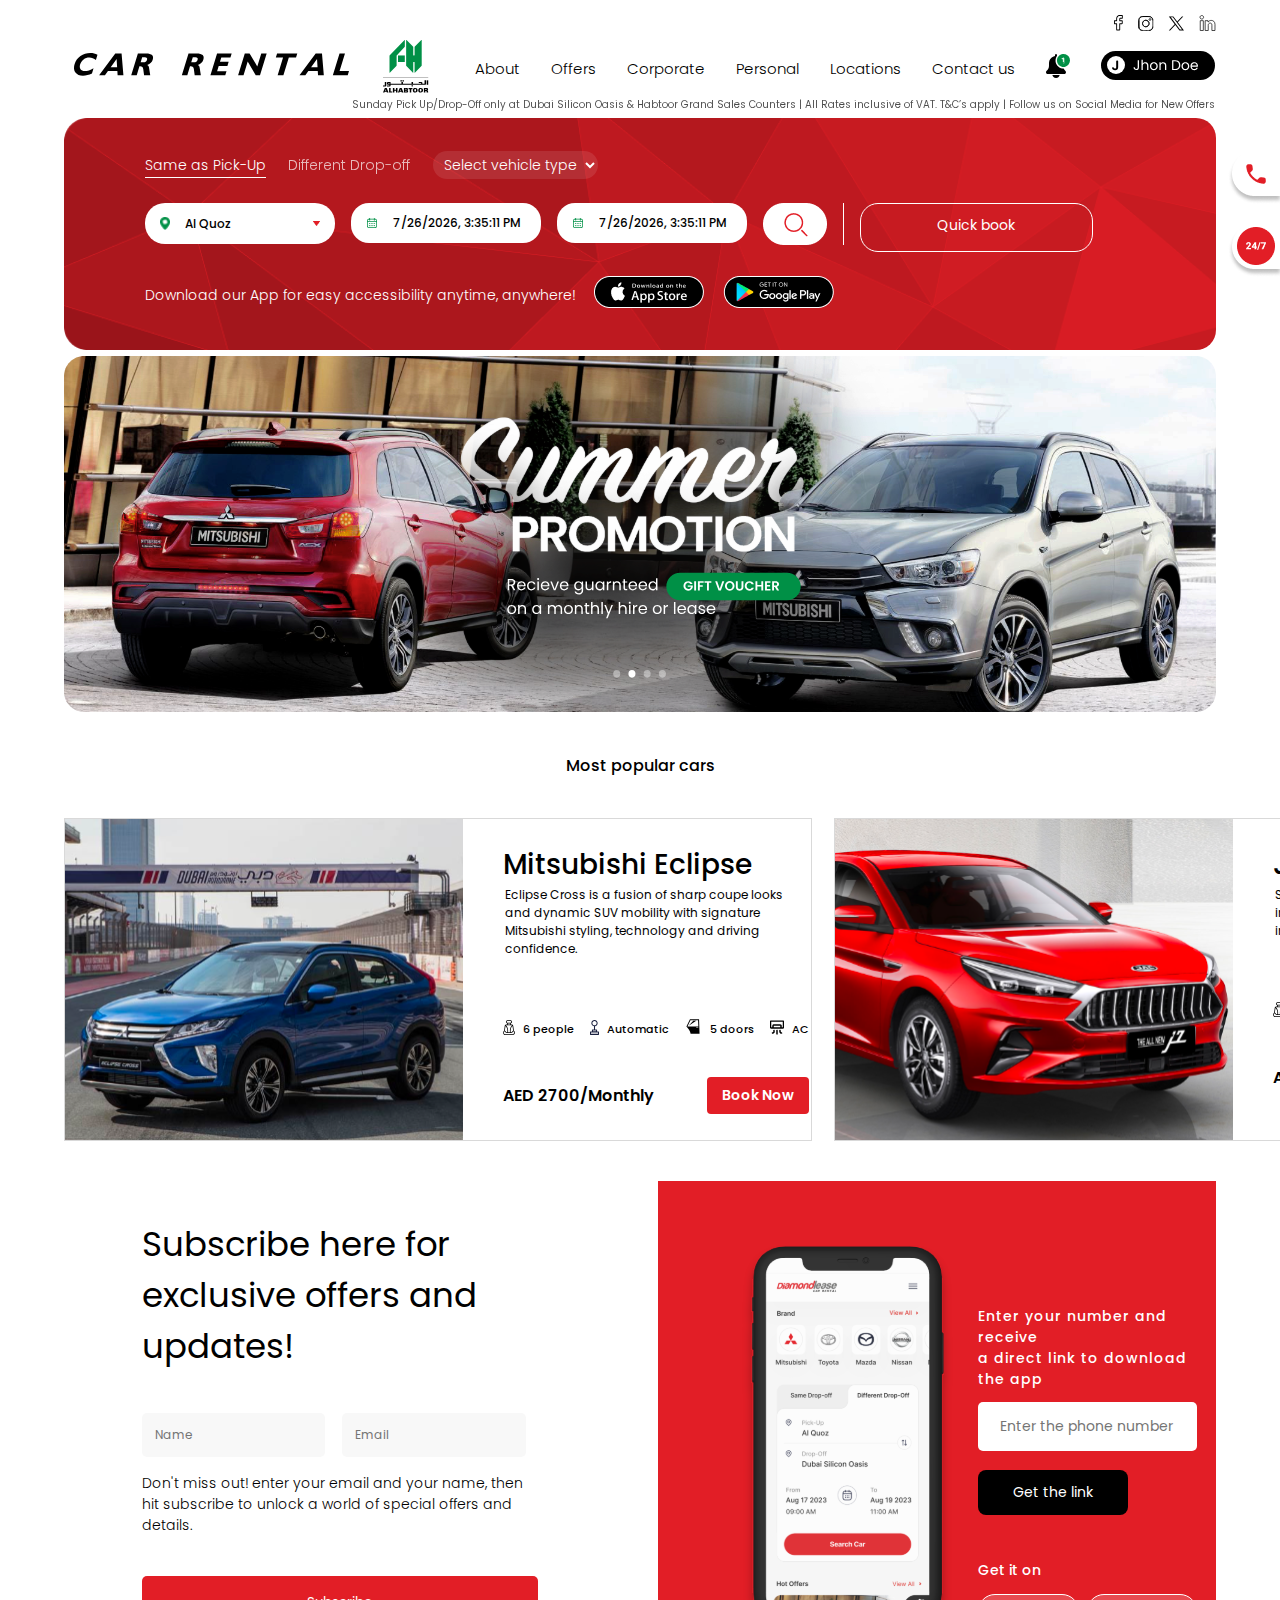
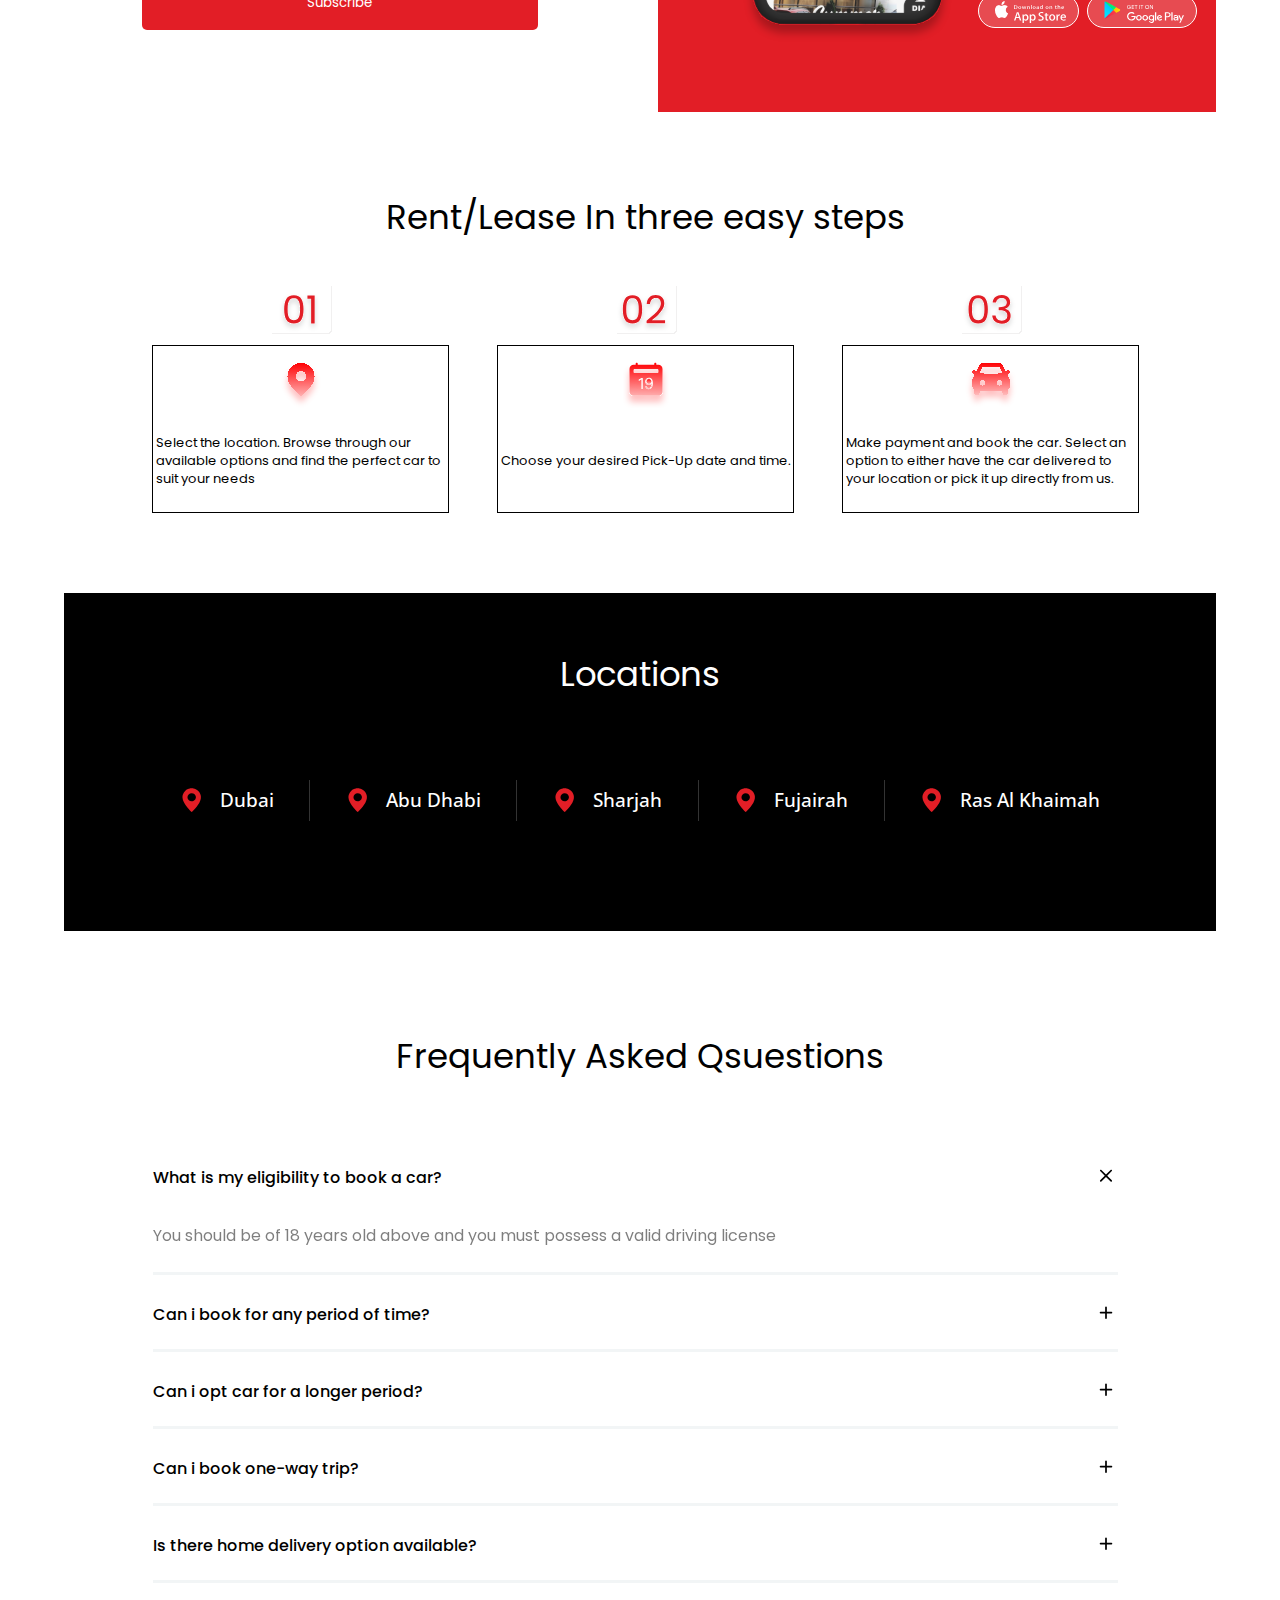
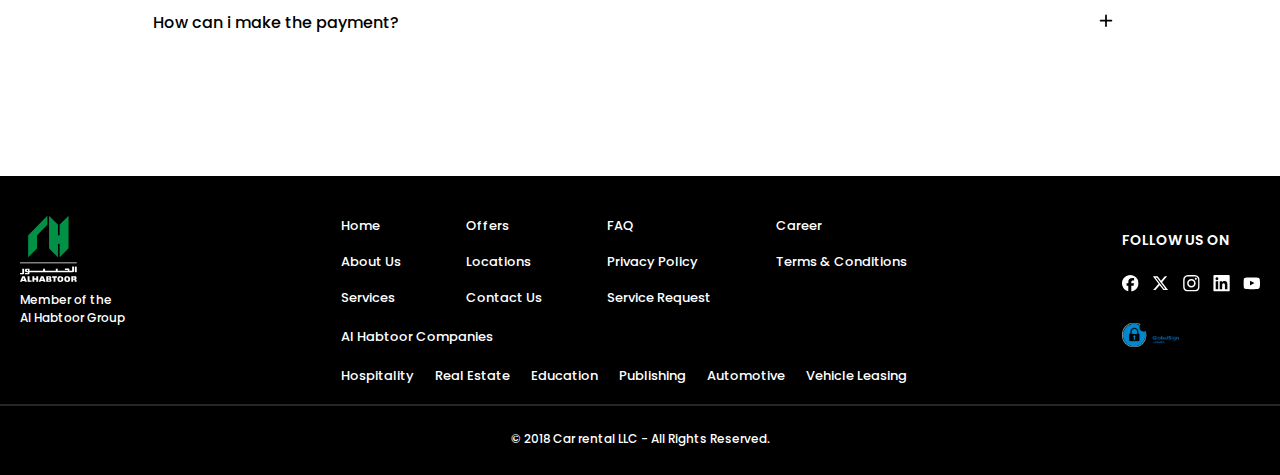
<file: index.html>
<!DOCTYPE html>
<html lang="en">
    <head>
        <meta charset="UTF-8" />
        <meta name="viewport" content="width=device-width, initial-scale=1.0" />
        <title>Car rental website</title>
        <link rel="stylesheet" href="./css/index.css" />
        <style>
            @import url("https://fonts.googleapis.com/css2?family=Kumbh+Sans:wght@100..900&family=Poppins:ital,wght@0,100;0,200;0,300;0,400;0,500;0,600;0,700;0,800;0,900;1,100;1,200;1,300;1,400;1,500;1,600;1,700;1,800;1,900&display=swap");
        </style>
        <style>
            @import url('https://fonts.googleapis.com/css2?family=Kumbh+Sans:wght@100..900&family=Open+Sans:ital,wght@0,300..800;1,300..800&family=Poppins:ital,wght@0,100;0,200;0,300;0,400;0,500;0,600;0,700;0,800;0,900;1,100;1,200;1,300;1,400;1,500;1,600;1,700;1,800;1,900&display=swap');
            </style>
    </head>
    <body>
        <!-- navbar -->

        <div class="navbar">
            <div class="navbar__container">
                <div class="navbar__brand">
                    <img src="./images/carRental.svg" alt="" />
                </div>

                <div class="navbar__toggle" id="mobile-menu">
                    <span class="bar"></span> <span class="bar"></span>
                    <span class="bar"></span>
                </div>
                <div class="navbar__options">
                    <div class="About">About</div>
                    <div class="Offers">Offers</div>
                    <div class="Corporate">Corporate</div>
                    <div class="Personal">Personal</div>
                    <div class="Locations">Locations</div>
                    <div class="contact">Contact us</div>
                    <div class="bell__icon">
                        <img src="./images/bellicon.svg" alt="" />
                    </div>
                    <div class="user">
                        <img src="./images/name.svg" alt="">
                    </div>
                </div>
              
            </div> 
            <div class="navbar__text">
                Sunday Pick Up/Drop-Off only at Dubai Silicon Oasis & Habtoor Grand
                Sales Counters | All Rates inclusive of VAT. T&C’s apply | Follow us
                on Social Media for New Offers
            </div>

            <div class="nav__social-icons">
                <img src="./images/insta fb x in.svg" alt="">
            </div>

        </div> 
       

        <!-- booking container -->

        <div class="booking__container">
            <div class="booking__menu">
                <div class="booking__menu--1">
                    <div class="pickup">Same as Pick-Up</div>
                    <div class="dropoff">Different Drop-off</div>
                    <select name="" class="vehicle__type">
                        <option value="">Select vehicle type</option>
                        <option value="">Maruthy</option>
                        <option value="">Alto</option>
                        <option value="">nano</option>
                    </select>
                </div>
                <div class="booking__menu--2">
                    <div class="dropdown-container">
                        <select class="location-select">
                            <option value="al-quoz" selected>Al Quoz</option>
                            <option value="deira">Deira</option>
                            <option value="jumeirah">Jumeirah</option>
                            <option value="marina">Marina</option>
                        </select>
                    </div>
                    <div class="date-picker-container">
                        <!-- Hidden datetime-local input -->
                        <input
                            type="datetime-local"
                            id="date-time-picker"
                            class="date-picker-hidden"
                            value="2024-08-13T14:30"
                        />

                        <!-- Custom clickable area -->
                        <div class="custom-date-picker">
                            <input
                                type="text"
                                id="date-time-display"
                                class="date-picker-display"
                                readonly
                                placeholder="Select Date & Time"
                            />
                            <button
                                id="calendar-button"
                                class="calendar-button"
                            >
                                <img
                                    src="./images/calender.png"
                                    alt="Calendar Icon"
                                    class="calendar-icon"
                                />
                            </button>
                        </div>
                    </div>

                    <div class="date-picker-container">
                        <!-- Hidden datetime-local input -->
                        <input
                            type="datetime-local"
                            id="date-time-picker-2"
                            class="date-picker-hidden"
                            value="2024-08-13T14:30"
                        />

                        <!-- Custom clickable area -->
                        <div class="custom-date-picker">
                            <input
                                type="text"
                                id="date-time-display-2"
                                class="date-picker-display"
                                readonly
                                placeholder="Select Date & Time"
                            />
                            <button
                                id="calendar-button"
                                class="calendar-button"
                            >
                                <img
                                    src="./images/calender.png"
                                    alt="Calendar Icon"
                                    class="calendar-icon"
                                />
                            </button>
                        </div>
                    </div>
                    <div class="searchBox">
                        <img src="./images/searchbox.png" alt="" />
                    </div>
                    <div class="straightline"></div>
                    <div class="quickbook">
                        <span>Quick book</span>
                    </div>
                </div>
                <div class="booking__menu--3">
                    <div class="menu__test">
                        Download our App for easy accessibility anytime,
                        anywhere!
                    </div>
                    <div class="icon__group">
                    <div class="app-store">
                        <img src="./images/App Store.png" alt="app store pic" />
                    </div>
                    <div class="google-play">
                        <img
                            src="./images/google play.png"
                            alt="google play pic"
                        />
                    </div>
                </div>
                </div>
            </div>
            <div class="phone">
                <img src="./images/phone.png" alt="" />
            </div>
            <div class="white__bg">
                <img src="./images/white bg.png" alt="" />
            </div>
            <div class="numbering">
                <img src="./images/twentyfour.png" alt="" />
            </div>
        </div>
        <!-- mobile view -->
         <div class="mobile__view">
            <div class="buttons">
                <div class="button ">
                    <button class="btn book-car-btn">Book a Car</button>
                </div>
                <div class="button ">
                    <button class="btn btn--white">Quick book</button>
                </div>
            </div>  
            <div class="mobile__menu" style="display: none;">
                <div class="mobile__menu-wrapper">
                    <div class="mobile-pickup">Same as Pick-Up</div>
                    <div class="mobile-dropoff">Different Drop-off</div>
                    <select name="" class="mobile-vehicle">
                        <option value="">vehicle type</option>
                        <option value="">Maruthy</option>
                        <option value="">Alto</option>
                        <option value="">nano</option>
                    </select>
                </div>

                <div class="mobile__input-grp">
                    <select class="location-select pickup-location">
                        <option value="al-quoz">Pick up Location</option>
                        <option value="al-quoz">Al Quoz</option>
                        <option value="deira">Deira</option>
                        <option value="jumeirah">Jumeirah</option>
                        <option value="marina">Marina</option>
                    </select>
                    <select class="location-select dropoff-location" style="display: none;">
                        <option value="al-quoz">Drop Off Location</option>
                        <option value="al-quoz">Al Quoz</option>
                        <option value="deira">Deira</option>
                        <option value="jumeirah">Jumeirah</option>
                        <option value="marina">Marina</option>
                    </select>
                    <div class="date-picker-container pickup-time">
                        <!-- Hidden datetime-local input -->
                        <input
                            type="datetime-local"
                            id="date-time-picker"
                            class="date-picker-hidden"
                            value="2024-08-13T14:30"
                        />

                        <!-- Custom clickable area -->
                        <div class="custom-date-picker ">
                            <input
                                type="text"
                                id="date-time-display"
                                class="date-picker-display"
                                readonly
                                placeholder="Pick-Up Date & Time"
                            />
                            <button
                                id="calendar-button"
                                class="calendar-button"
                            >
                                <img
                                    src="./images/calender.png"
                                    alt="Calendar Icon"
                                    class="calendar-icon"
                                />
                            </button>
                        </div>
                    </div>
                    <div class="date-picker-container dropoff-time">
                        <!-- Hidden datetime-local input -->
                        <input
                            type="datetime-local"
                            id="date-time-picker"
                            class="date-picker-hidden"
                            value="2024-08-13T14:30"
                        />

                        <!-- Custom clickable area -->
                        <div class="custom-date-picker">
                            <input
                                type="text"
                                id="date-time-display"
                                class="date-picker-display "
                                readonly
                                placeholder="Drop Off Date & Time"
                            />
                            <button
                                id="calendar-button"
                                class="calendar-button"
                            >
                                <img
                                    src="./images/calender.png"
                                    alt="Calendar Icon"
                                    class="calendar-icon"
                                />
                            </button>
                        </div>
                    </div>
                </div>
                
            </div>
         </div>



        

        <div class="banner__container">
            <img
                src="./images/banner org.svg"
                alt="Banner Image"
                class="banner__image"
                id="banner-image"
            />
            <!-- <div class="banner__text">
                Recieve guarnteed
                <span class="gift__voucher">GIFT VOUCHER</span> <br />
                on a monthly hire or lease
            </div> -->
            <!-- <div class="dots-container">
                <span class="dot gray-dot"></span>
                <span class="dot white-dot"></span>
                <span class="dot gray-dot"></span>
                <span class="dot gray-dot"></span>
            </div> -->
        </div>

        <div class="cards">
            <div class="card__text">Most popular cars</div>
            <div class="card__container">
                <div class="card">
                    <div class="card__img--container">
                        <img src="./images/blue car.svg" alt="" />
                    </div>
                    <div class="card__description">
                        <div class="card--header">Mitsubishi Eclipse</div>
                        <div class="card--details">
                            Eclipse Cross is a fusion of sharp coupe looks and
                            dynamic SUV mobility with signature Mitsubishi
                            styling, technology and driving confidence.
                        </div>
                        <div class="card--features">
                            <div class="feature">
                                <div class="icon__container">
                                    <img src="./images/first svg.svg" alt="" />
                                </div>
                                <div class="icon__text">6 people</div>
                            </div>
                            <div class="feature">
                                <div class="icon__container">
                                    <img
                                        src="./images/automatic gear.svg"
                                        alt=""
                                    />
                                </div>
                                <span class="icon__text">Automatic</span>
                            </div>
                            <div class="feature">
                                <div class="icon__container">
                                    <img src="./images/car door.svg" alt="" />
                                </div>
                                <span class="icon__text">5 doors</span>
                            </div>
                            <div class="feature">
                                <div class="icon__container">
                                    <img
                                        src="./images/streamline_hotel-air-conditioner.png"
                                        alt=""
                                    />
                                </div>
                                <span class="icon__text">AC</span>
                            </div>
                        </div>
                        <div class="card__lastsection">
                            <div class="card--price">AED 2700/Monthly</div>
                            <div class="card--booking">Book Now</div>
                        </div>
                    </div>
                </div>
                <div class="card">
                    <div class="card__img--container">
                        <img src="./images/red car.svg" alt="" />
                    </div>
                    <div class="card__description">
                        <div class="card--header">Jac J7</div>
                        <div class="card--details">
                            S3 Plus has been rated Five-Star in C-NCAP including
                            front impact, side impact, frontal side impact &
                            Whipping test.
                        </div>
                        <div class="card--features">
                            <div class="feature">
                                <div class="icon__container">
                                    <img src="./images/first svg.svg" alt="" />
                                </div>
                                <span class="icon__text">6 people</span>
                            </div>
                            <div class="feature">
                                <div class="icon__container">
                                    <img
                                        src="./images/automatic gear.svg"
                                        alt=""
                                    />
                                </div>
                                <span class="icon__text">Automatic</span>
                            </div>
                            <div class="feature">
                                <div class="icon__container">
                                    <img src="./images/car door.svg" alt="" />
                                </div>
                                <span class="icon__text">5 doors</span>
                            </div>
                            <div class="feature">
                                <div class="icon__container">
                                    <img
                                        src="./images/streamline_hotel-air-conditioner.png"
                                        alt=""
                                    />
                                </div>
                                <span class="icon__text">AC</span>
                            </div>
                        </div>
                        <div class="card__lastsection">
                            <div class="card--price">AED 2700/Monthly</div>
                            <div class="card--booking">Book Now</div>
                        </div>
                    </div>
                </div>
            </div>
        </div>
    <div class="subscription__container">
        <div class="sub__menu--1">
            <div class="sub__1--heading">
              Subscribe here for exclusive offers and updates!
            </div> 
            <div class="sub__1--input__group">
                <input type="text" placeholder="Name">    
                <input type="Email" placeholder="Email">
            </div>
            <div class="sub__1--text">
                Don't miss out! enter your email and your name, then hit subscribe to unlock a world of special offers and details.
            </div>
          <button class="sub__1--button">
            Subscribe
          </button>
        </div>
        <div class="sub__menu--2"> 
           <div class="sub__2--image__container">
                <img src="./images/Rectangle fon.svg" id="responsiveImage" alt="">
           </div>   
           <div class="sub__2--desc__container">
              <div class="sub__2--headText">
                Enter your number and receive <br/>
                a direct link to download the app
              </div>
              <div class="sub__2--mobile mobile" >
                Enter your number and <br/> receive 
                a direct link <br/> to download the app
              </div>
              <div class="sub__2--input">
                    <input type="text" placeholder="Enter the phone number">
              </div>
              <div class="sub__2--button__container">
                <div class="sub__2--button"> Get the link</div>
                   
              </div>
              <div class="sub__2--appLinks">
                    <p>Get it on</p>
                    <div class="sub__2--linkGroup">
                        <div class="link">
                            <div class="linkIcon">
                                <img src="./images/appleIcon.png" alt="">
                            </div>
                            <div class="linkText">
                              <span class="smallText"> <img src="./images/download on the.svg" alt=""></span> <br/>
                                <span class="largeText"><img src="./images/app store word.svg" alt=""></span>
                            </div>
                        </div>
                        <div class="link">
                            <div class="linkIcon">
                                <img src="./images/googlePlayIcon.png" alt="">
                            </div>
                            <div class="linkText">
                                <span class="smallText"> <img src="./images/get it on the.svg" alt=""></span><br/> 
                                  <span><img src="./images/google play word.svg" alt=""></span>
                              </div>
                              
                        </div>
                    </div>
              </div>    

           </div> 
           <div class="sub__inputbox--mobile mobile">
            <input type="text" placeholder="Enter phone number">
           </div>
          <div class="sub__button--mobile mobile">
            <button class="sub-button">
                Get the link
            </button>
          </div>
        </div>

    </div>    

    <!-- rent menu --> 
     <div class="rent__container">
        <div class="rent__header">Rent/Lease In three easy steps</div>
        <div class="rentboxes__container">
                <div class="rentBox__wrapper">
                    <div class="rentBox__number"><img src="./images/01 group.svg" alt=""></div>
                    <div class="rentBox">
                        <div class="rent__image--container">
                            <img src="./images/rentLocation.svg" alt="">
                        </div>
                        <div class="rentBox__content">
                            Select the location. Browse through our available options and find the perfect car to suit your needs
                        </div>
                    </div>
                </div>
                <div class="rentBox__wrapper">
                    <div class="rentBox__number"><img src="./images/02 group.svg" alt=""></div>
                     <div class="rentBox">
                            <div class="rent__image--container">    
                            <img src="./images/rentDate.svg" alt="">
                        </div>
                        <div class="rentBox__content">
                            Choose your desired Pick-Up date and time.
                        </div>
                    </div>
                </div>
                <div class="rentBox__wrapper">
                    <div class="rentBox__number"><img src="./images/03 group.svg" alt=""></div>
                    <div class="rentBox">
                        <div class="rent__image--container">
                            <img src="./images/rentCar.svg" alt="">
                        </div>
                        <div class="rentBox__content">
                            Make payment and book the car. Select an option to either have the car delivered to your location or pick it up directly from us.
                        </div>
                    </div>
                </div>
           
        </div>
     </div>

<!-- location -->
 <div class="location__section-wrapper">
<div class="locations">
    <div class="locations__header">Locations</div>
    <ul class="locations__list">
        <li class="location">
            <img class="location__icon" src="./images/location icon.svg" alt="Location Icon">
            <span class="location__text">Dubai</span>
          
        </li>
        <li class="line"></li>
        <li class="location">
            <img class="location__icon" src="./images/location icon.svg" alt="Location Icon">
            <span class="location__text">Abu Dhabi</span>
        </li>
        <li class="line"></li>
        <li class="location">
            <img class="location__icon" src="./images/location icon.svg" alt="Location Icon">
            <span class="location__text">Sharjah</span>
        </li>
        <li class="line"></li>
        <li class="location">
            <img class="location__icon" src="./images/location icon.svg" alt="Location Icon">
            <span class="location__text">Fujairah</span>
        </li>
        <li class="line"></li>
        <li class="location">
            <img class="location__icon" src="./images/location icon.svg" alt="Location Icon">
            <span class="location__text">Ras Al Khaimah</span>
        </li>
    </ul>
</div> 
</div>

<!-- frequently asked questions -->
<div class="accordion__section-header">Frequently Asked Qsuestions</div>

<!-- Accordion section --> 
<div class="accordion__section-wrapper">
   
    <div class="accordion__section">
        <div class="accordion">
            <div class="accordion__header">
                <span class="accordion__question">What is my eligibility to book a car?</span>
                <span class="accordion__icon">
                    <img src="./images/plus.svg" alt="Open" class="accordion__icon--open" style="display: none;">
                    <img src="./images/xmark.svg" alt="Close" class="accordion__icon--close" >
                </span>
        
                
            </div>
            <div class="accordion__content">
                You should be of 18 years old above and you must possess a valid driving license
            </div>
        </div>
        <div class="divider"></div>
        <div class="accordion">
            <div class="accordion__header">
                
                <span class="accordion__question">Can i book for any period of time?</span>
                <span class="accordion__icon ">
                    <img src="./images/plus.svg" alt="Open">
                  </span>
                  <!-- <span class="accordion__icon accordion__icon--close">
                    <img src="./images/xmark.svg" alt="Close">
                  </span> -->
            </div>
            <!-- <div class="accordion__content">
                You should be of 18 years old above and you must possess a valid driving license
            </div> -->
        </div>
        <div class="divider"></div>
        <div class="accordion">
            <div class="accordion__header">
               
                <span class="accordion__question">Can i opt car for a longer period?</span>
                <span class="accordion__icon accordion__icon--open">
                    <img src="./images/plus.svg" alt="Open">
                  </span>
                  <!-- <span class="accordion__icon accordion__icon--close">
                    <img src="./images/xmark.svg" alt="Close">
                  </span> -->
            </div>
            <!-- <div class="accordion__content">
                You should be of 18 years old above and you must possess a valid driving license
            </div> -->
        </div>
        <div class="divider"></div>
        <div class="accordion">
            <div class="accordion__header">  
                <span class="accordion__question">Can i book one-way trip?</span>
                <span class="accordion__icon accordion__icon--open">
                    <img src="./images/plus.svg" alt="Open">
                  </span>
                  <!-- <span class="accordion__icon accordion__icon--close">
                    <img src="./images/xmark.svg" alt="Close">
                  </span> -->
            </div>
            <!-- <div class="accordion__content">
                You should be of 18 years old above and you must possess a valid driving license
            </div> -->
        </div>
        <div class="divider"></div>
        <div class="accordion">
            <div class="accordion__header">
                <span class="accordion__question"> Is there home delivery option available?</span>
                <span class="accordion__icon accordion__icon--open">
                    <img src="./images/plus.svg" alt="Open">
                  </span>
                  <!-- <span class="accordion__icon accordion__icon--close">
                    <img src="./images/xmark.svg" alt="Close">
                  </span> -->
            </div>
            <!-- <div class="accordion__content">
                You should be of 18 years old above and you must possess a valid driving license
            </div> -->
        </div>
        <div class="divider"></div>
        <div class="accordion">
            <div class="accordion__header">
                <span class="accordion__question"> How can i make the payment?</span>
                <span class="accordion__icon accordion__icon--open">
                    <img src="./images/plus.svg" alt="Open">
                  </span>
                  <!-- <span class="accordion__icon accordion__icon--close">
                    <img src="./images/xmark.svg" alt="Close">
                  </span> -->
            </div>
            <!-- <div class="accordion__content">
                You should be of 18 years old above and you must possess a valid driving license
            </div> -->
        </div>
    </div>

</div> 

<!-- footer -->
<footer class="footer-container">
    <div class="footer-content">
      <div class="footer-wrapper">
        <div class="company-info">
          <img src="./images/company logo.svg" alt="Company Logo" class="company-logo" />
          <p class="company-tagline">Member of the <br /> Al Habtoor Group</p>
        </div> 
        <nav class="footer-links">
         <section class="section__1">
          <div class="link-column">
            <a href="#" class="footer-link">Home</a>
            <a href="#" class="footer-link">About Us</a>
            <a href="#" class="footer-link">Services</a>
          </div>
          <div class="link-column">
            <a href="#" class="footer-link">Offers</a>
            <a href="#" class="footer-link">Locations</a>
            <a href="#" class="footer-link">Contact Us</a>
          </div>
          <div class="link-column">
            <a href="#" class="footer-link">FAQ</a>
            <a href="#" class="footer-link">Privacy Policy</a>
            <a href="#" class="footer-link">Service Request</a>
          </div>
          <div class="link-column">
            <a href="#" class="footer-link">Career</a>
            <a href="#" class="footer-link">Terms & Conditions</a>
          </div>
        </section>
        <div class="section__2">
            <div class="companies-title">Al Habtoor Companies</div>
            <div class="companies_list-wrapper">
            <ul class="companies-list">
              <li class="company-item">Hospitality</li>
              <li class="company-item">Real Estate</li>
              <li class="company-item">Education</li>
              <li class="company-item">Publishing</li>
              <li class="company-item">Automotive</li>
              <li class="company-item">Vehicle Leasing</li>
            </ul>       
        </div>
        </div>
        </nav>
        <div class="social-media">
          <p>Follow us on</p>
          <img src="./images/social media icons.svg" class="social-icons" alt="Social Media Icons"  />
          <img src="./images/secure global sign.svg" class="additional-icon"  alt="Additional Social Icon"  />
        </div>
      </div>
     
      <hr class="footer-divider" />
      <p class="copyright">© 2018 Car rental LLC - All Rights Reserved.</p>
    </div>
  </footer>

  <!-- foooter mobile -->
  <div class="footer-mob mobile">
    <div class="mob-top">
    <div class="footer__header">
        <div class="footer__header-left">
           <img src="./images/mob-company-logo.svg" alt="">
        </div>
        <div class="footer__header-right">
            <img src="./images/mob-social media icons.svg" class="social-icons" alt="Social Media Icons"  />
        </div>
        
    </div> 
        <div class="footer_link-wrapper">
            <div class="mob_footer-links">
                <a href="#" class="mob-footer-link">Home</a>
            <a href="#" class="mob-footer-link">Offers</a>
            <a href="#" class="mob-footer-link">Career</a>
            <a href="#" class="mob-footer-link">About Us</a>
            <a href="#" class="mob-footer-link">Locations</a>
            <a href="#" class="mob-footer-link">FAQ</a>
            <a href="#" class="mob-footer-link">Terms & Conditions</a>
            <a href="#" class="mob-footer-link">Service Request</a>
            <a href="#" class="mob-footer-link">Privacy Policy</a>
            <a href="#" class="mob-footer-link">Services</a>
            <a href="#" class="mob-footer-link">Contact Us</a>
            </div>
        </div>
    
    </div>
     <div class="mob-bottom">
        <div class="mob_company_name">Al habtoor Companies</div>
        <div class="mobile-companies_list-wrapper">
            <ul class="mobile-companies-list">
              <li class="mobile-item">Hospitality</li>
              <li class="mobile-item">Real Estate</li>
              <li class="mobile-item">Publishing</li>
              <li class="mobile-item">Automotive</li>
              <li class="mobile-item">Vehicle Leasing</li>
            </ul>       
        </div>
        <div class="mob_secureIcon">
            <img src="./images/mob secure.svg" alt="">
        </div>
        <div class="mob_divider"></div>
        <div class="mob_copyright">
            © 2023 Car rental LLC - All Rights Reserved. 
        </div>
    </div>   


 </div>
        <script src="./index.js"></script>
    </body>
</html>
</file>
<file: css/index.css>
body{
    box-sizing: border-box;
    margin:0;
    padding:0;
    overflow-x: hidden;

  } 

  .navbar{
      padding-left: 74px;
      padding-right:65px;
      padding-top: 40px;
    position: relative;
  }

  .navbar__container{
  display:flex;
  width: 100%;
  justify-content: space-between;
  max-width:1400px;
  align-items: center;
  } 
  .navbar__options{
      display:flex;
      align-items: center;
      gap: 31px;
      font-size:15px;
      font-weight: 300;
      font-family:'poppins';
      white-space: nowrap;
  } 

  .navbar__brand{
  max-width: 355px;
  } 

  .navbar__brand--name{
      font-weight: 600;
      font-size:25px ;
  } 

  .user{
      position: relative  ;
  }

  .user__name{
  background-color: black;
  color:white;
  padding-left:2.4rem;
  padding-right:1rem;
  white-space: nowrap;
  border-radius: 1rem;
  padding-top:6px;
  padding-bottom:6px; 

  } 
  .navbar__text{
      text-align: end;
      font-size:10px;
      white-space: nowrap ;
      font-weight:400;
      opacity: 70%;
      font-family: 'poppins';
      padding-bottom:5px;
    

  } 

  .user__icon{
      position: absolute;
      top:4px;
      left:9px;    
      z-index:99; 
      color:black;
      background-color: white;
      padding-top:2px;
      padding-bottom:2px;
      padding-left: 8px;
      padding-right: 8px;
      border-radius: 100% ;
      display: flex;
      justify-content: center;
      align-items: center;
  } 


  .nav__social-icons{
    position: absolute;
    top:15px;
    right:64px;
  }
  @media screen and (max-width: 1250px) {
      
      .nav__social-icons{
        display: none;
      }

      .navbar{      
          padding:18px;
          padding-left: 2rem;
          padding-right: 2rem;

      }
      .navbar__container {
          display: flex;
          justify-content: space-between;
          align-items: center;
          height: 80px;
          z-index: 1;
          width: 100%;
          max-width: 1300px;
          padding: 0;
        } 

        .navbar__text{
          display: none;
        }
        .navbar__options {
          display: grid;
          grid-template-columns: auto;
          margin: 0;
          
          position: absolute;
          top: -1000px;
          opacity: 1;
          transition: all 0.3s ease;
          height: 80vh;
          z-index: -1;
          transition: all 0.3s ease-in;
        }  
        .navbar__options > div:not(:last-child) {
          padding-bottom: 20px;
          padding-top: 20px;
          border-bottom: 1px solid rgba(0,0,0,0.2);
          margin-right: 30px;
          font-size: 14px;
          font-weight: 500;
        }
        .user{
          padding-top: 10px;
          padding-bottom: 30px;
        }
        
        .navbar__options.active {    
          color: black; 
          width: 80% ;
        
          padding-left: 33px;
         
      
          background-color: white ;
          top:80px; 
          right:0;
          font-weight: 500;
          font-size: 14px;
          opacity: 1;
          transition: all 0.3s ease;
          z-index: 999;
          height: 90vh;

          gap: 10px; 
          transition: all 0.3 s ease-in;
        }  
        .navbar__options .bell__icon{
          display: none;
        }
        
        .navbar__brand img{
        max-width:60%;
        } 

        .user{
          margin-top:20px ;
          padding-right: 15rem;
        }
        .navbar__toggle .bar {
          width: 25px;
          height: 3px;
          margin: 5px auto;
          transition: all 0.3s ease-in-out;
          background: black;
        }
        .navbar__toggle .bar {
          display: block;
          cursor: pointer;
        }
        #mobile-menu.is-active .bar:nth-child(2) {
          opacity: 0;
        }
      
        #mobile-menu.is-active .bar:nth-child(1) {
          transform: translateY(8px) rotate(45deg);
        }
      
        #mobile-menu.is-active .bar:nth-child(3) {
          transform: translateY(-8px) rotate(-45deg);
        }

  } 

  /* booking container */ 

  .booking__container{
      padding-left: 81px;
      padding-top:33px;
      background-image: url('../images/banner.png');  
      background-repeat: no-repeat;
      background-size: cover  ;
      color: white;
      font-family:'poppins';
      display: flex;
      flex-direction: column;
      margin-left:64px ;
      margin-right:64px ;
      padding-bottom:35px;
      border-radius: 20px;
  } 

  .mobile__view{
    display: none;
  }
  .booking__menu{
    
      gap:24px;
      display:flex;
      flex-direction:column;

  } 

  .booking__menu--1{

      display: flex;
      gap:1.4rem; 
      align-items: center;
      
  } 

  .pickup{

      text-decoration: underline;
      text-underline-offset: 7px;
      font-family:'poppins';
      text-decoration-color: white;
      font-size: 14px;
      font-weight: 300;
    
  } 

  .dropoff{
      opacity: 70%;
      font-size:14px;
      font-weight: 300;
      font-family: 'poppins';
      
  } 

  .vehicle__type{
    background-color: rgba(255, 255, 255, 0.1);  
    padding-top:3px ;
    padding-bottom:3px ;
    padding-left: 7px;
    padding-right: 5px;
    border-radius:14px;
    font-weight: 300;
    color:white;
    border:none;
    font-family: 'poppins';
    font-size: 14px;
  

  }
  .vehicle__type option {
    color: black; /* Color of the text in the dropdown options */
  }


  .booking__menu--2{
      display: flex;
      gap: 16px;
  }

  .dropdown-container {
    position: relative;
    display: inline-block;
    width: 190px; /* Adjust the width as needed */
    z-index: 100;
    position: relative;
  }

  .location-select {
    width: 100%;
    padding: 12px 40px 12px 40px;
    border-radius: 20px;
    font-weight: 500;
    border: none;
    background-color: rgba(255, 255, 255, 1); /* White background with 80% opacity */
    font-family: 'Poppins', sans-serif;
    font-size: 12px;
    color: black; /* Text color */
    appearance: none;
    -webkit-appearance: none;
    -moz-appearance: none;
    background-image: url('../images/location.png'), url('../images/down arrow.png');
    background-repeat: no-repeat, no-repeat;
    background-position: left 15px center, right 15px center;
    background-size: 10px, 7px; /* Adjust size as needed */
  }



  .booking__menu--2{
      display: flex;
      
  } 


  .date-picker-container {
    position: relative;
    display: inline-block;
    width: 190px; /* Adjust the width as needed */
  }
  .date-picker-container {
    position: relative;
    display: inline-block;
    width: 190px; /* Adjust the width as needed */
  }

  .date-picker-hidden {
    position: absolute;
    opacity: 0  ; /* Hide the input but keep it interactive */
    width: 20px;    
    height: 100%;
    left:7px;
    bottom:1px;     
    cursor: pointer; /* Show pointer cursor to indicate interactivity */
    z-index: 100;
  }

  .custom-date-picker {
    position: relative;
    display: flex;    
    align-items: center;
    
    padding: 10px 40px 10px 40px; 
    border-radius: 18px;
    background-color: rgba(255, 255, 255, 1); 
    font-family: 'Poppins', sans-serif;
    font-size: 16px;
    color: black; /* Text color */
    cursor: pointer; /* Show pointer cursor to indicate interactivity */
  }

  .date-picker-display {
    flex: 1;
    border: none;
    background: transparent;
    font-size: 12px;
    font-weight: 500  ;
    font-family: 'poppins';
    color: black; /* Text color */
  }

  .calendar-button { 
    background: transparent;
    border: none;
    cursor: pointer;
    z-index: 1;
    
  }

  .calendar-icon {
    width: 10px; /* Adjust size as needed */
    height: 10px; /* Adjust size as needed */ 
    position: absolute;
    left:16px;
    bottom:15px; 

  }

  .straightline{
    width:1px;
    background-color: #fff; 
    height:42px;  
  } 
  

    .quickbook{
      padding: 11px 77px 13px 76px;
      border:solid 1px;
      border-radius: 18px;
      font-size: 14px;
      margin: 0;
      height: auto; 
    }    


    .booking__menu--3{
      display:flex;
      gap:19px; 
      align-items: center;
    } 

    .icon__group{
      display: flex;
      gap:19px; 
    }
  .menu__test{
  font-size: 14px;
  font-weight: 300;
  font-family:'poppins';
  line-height:21px;
  }
  .phone{
    position: absolute;
    right:0;  
  }

  .white__bg{
    position: absolute;
    right:0;
    top:224px;
  }

  .numbering{

    position: absolute;
    right:5px;
    top:227px;  
  }

  .banner__container {
    padding-left: 64px;
    padding-right: 64px;
    width: 100%;
    height: auto;
    display: flex;
    justify-content: center;
    padding-top:6px;
    align-items: center;
    position: relative;
    box-sizing: border-box; /* Ensures padding is included in width calculations */
  }


  .banner__image {
    width: 100%;
    height: auto; /* Ensures the image maintains its aspect ratio */
    object-fit: cover; /* Ensures the image covers the container without distortion */
  }

  .banner__text{
      position:absolute;
      left:603px;
      top:270px;
      color: white;
      font-family: 'poppins';
      font-size:18px;
      font-weight: 400;

  }

  .gift__voucher{
    background-color: #009046;
    padding:  5px 19px 5px 19px;
    border-radius: 32px; 
    font-size: 15px; 
    font-weight:900px;
    font-family: poppins;
    
  }
  .dots-container {
    position: absolute;
    display: flex;
    gap: 9px;
    top:388px;
    right:740px;  /* Space between the dots */

  }


  .dot {
    width: 8px;
    height: 8px;
    border-radius: 50%;
    display: inline-block;
    
  }

  .gray-dot {
    background-color: white;
    opacity:40%;
  }

  .white-dot {
    background-color: white;
  } 
    /* card container css */

    .cards{
      padding-top:41px;
      font-family: 'poppins';
      overflow-x: scroll;
      overflow-y: hidden;
      -ms-overflow-style: none;
      scrollbar-width: none; 
    }

    .cards::-webkit-scrollbar {
      display: none;  /* Hide scrollbar for Chrome, Safari, and Opera */
    }

    .card__text{
      display: flex;  
      width:100%;
      justify-content: center;
      font-weight: 500;
      margin-bottom:40px;

    }

    .card__container{
      padding-left: 64px;
      padding-right: 64px;
      display: flex;
      gap:22px;
      
      width:104%;
    }

    .card {
      display: flex;
      border:1px solid 
      #D9D9D9 ;
      
    } 
    .card__img--container img{
      height: 100%;
    
    }

    .card__description{
      padding:25px 40px 26px 40px;
    }

    .card--header{
      line-height: 42px;
      font-weight: 500;
      font-size: 28px;
    }
    .card--details{
      padding-left: 2px;
      font-size:12px;
      font-weight:400;
    }
  .card--features{
    display: flex;
    gap:16px;
    margin-top: 59px;
    
  }

    .feature{
      display: flex;
      align-items: center;
      gap:8px;  
      
    }

    .icon__text{
        white-space: nowrap;
        font-size: 11px;
        line-height: 16px;
        font-weight: 500;
        
      
    }
  .card__lastsection{
    display: flex;
    align-items: end;
    padding-top: 35px;
    justify-content: space-between;
  }

  .card--price{
  
    font-weight: 600;
    font-size:16px;
    align-self: center;

  }

  .card--booking{
    padding:8px  15px 8px 15px;
    background-color: #E21E26;
    font-weight: 600;
    font-size:14px;
    color:white;  
    border-radius: 4px;
  } 

  .subscription__container{
    padding: 40px 64px 40px 142px;
    display: flex;
    font-family: 'poppins';
    box-sizing: border-box;
  } 
  .sub__menu--1{
    width: 48%;
    padding-right:120px;
    box-sizing: border-box;
  }
  .sub__menu--2{
  width: 52%;
  box-sizing: border-box;
  }

  .sub__1--heading{
    padding-top: 38px;
    font-size:34px;
    font-weight:400;
    line-height: 51px;
  } 
  .sub__1--input__group{
    padding-top: 41px;
    display: flex;
    gap:17px;
    margin-right: 12px;
  }
  .sub__1--input__group input{
    padding: 13px ;
    width:50%;
    border-radius:5px; 
    border: none;
    background-color: #F8F8F8;
    font-weight: 400;
    font-size:12px;
    font-family: 'poppins';
    line-height:18px;
  }

  .sub__1--text{
    padding-top:16px;
    padding-bottom:40px;  
    font-weight: 300;
    font-size: 14px;

  } 

  .sub__1--button{
    padding-top: 17px;
    padding-bottom: 17px;
    background-color: #E21E26;
    border:none;
    border-radius: 5px;
    color:white;
    width:100%;
    font-family: 'poppins';
  }

  .sub__menu--2{
    background-color:#E21E26 ;
    color:white;
  } 
  .sub__menu--2{
    display:flex;
    padding: 48px 70px 41px 71px;
  } 

  .sub__2--desc__container{

  }  

  .sub__2--headText{
    padding-top:77px;
    font-family:'poppins';
    font-weight:500;
    font-size:14px;
    letter-spacing: 1px;
  }

  .sub__2--input{
    padding-top: 12px;
    padding-bottom: 19px;
    width: 100%; /* Ensure the container takes full width */
    max-width: 100%;
    
  } 
  .sub__2--input input{
    width: 100%;
    max-width: 100%;
    box-sizing: border-box;
    border:none;
    border-radius:5px;
    padding-top: 14px;
    padding-bottom: 14px;
    padding-left:22px;
    font-family:'poppins';
    font-size:14px;


  } 

  .sub__2--button__container{ 
    display: flex;
    color:white;
    font-size: 14px;
    font-family: 'poppins';
    
  }
  .sub__2--button{
    background-color: black;
  padding-top:12px ;
  padding-bottom: 12px;
  padding-left:35px ;
  padding-right:35px ;
    border-radius:8px;  
    
  }

  .sub__2--appLinks{
    padding-top:45px;
  }
  .sub__2--appLinks p{
    margin: 0;
  font-size:14px;
  font-weight:500;
  } 
  .sub__2--linkGroup{
    padding-top: 13px;
    display: flex;
    gap:8px;
  } 

  .link{
    display: flex;
    border:1px white solid ;
    border-radius: 25px;
    gap:6px;
    padding-top: 2px; 
    padding-bottom:2px;
    padding-left:16px;
    padding-right:12px;
    align-items: center;
    line-height: 14px; 
    background-color: rgba(255, 255, 255, 0.2); 
  } 


  .rent__container{
    padding-top: 40px;
    padding-left: 153px;
    padding-right:142px;
  display: flex;
  flex-direction: column  ;
  padding-bottom: 80px;
    
  }

  .rent__header{
  display: flex;
  justify-content: center ;
  font-weight:400;
  font-size:34px; 
  white-space: nowrap ;
  margin-bottom: 40px;
  font-family: 'poppins';
  } 

  .rentboxes__container{
    display: flex;
    gap:50px;
    
  }

  .rentBox__wrapper{
  display: flex;
  flex-direction: column;
  flex: 1;
  align-items: center;


  }

  .rentBox__number{
    padding-bottom:6px;

  }

  .rent__image--container{
    display: flex;
    justify-content: center;
    padding-bottom: 26px;
  }

  .rentBox{
    border:1px solid black;
    width: 100%;
    height: 100%;
    padding-top: 16px;
    display: flex;
    align-items:center;
    
    flex-direction: column;
  
  }

  .rentBox__content{
    display: flex;
    margin: auto;
    padding-bottom: 24px;
    font-family: 'poppins';
    font-size: 13px;
    font-weight: 400;
    line-height: 18px ;
    max-width: 290px;
    align-items: center;

    
  } 

  .location__section-wrapper{
    padding-left: 64px;
    padding-right:64px;
    padding-bottom: 100px;
  }

  .locations {
    padding-top: 56px;
    background-color: #000;
    text-align: center;
    padding-bottom:110px;
  }

  .locations__header {
    font-size: 34px;
    line-height: 51px;  
    color: #fff;
    margin-bottom: 80px;
    font-family: 'poppins';
    
  }

  .locations__list {
    display: flex;
    justify-content: space-evenly;
    list-style: none;
    padding: 0;
    padding-left:80px ;
    padding-right:80px ;
  
    margin: 0;
  }

  .location {
    display: flex;
    align-items: center;
    gap: 16px;
    color: #fff;
  }

  .location__icon {
    width: 24px;
    height: 24px;
  }

  .location__text {
    font-size: 18.81px;
    font-family:'Open Sans';
    font-weight:500;
    line-height: 26px;


  }
  .line{
    width:1px;
    height:41px;
    background-color: white;
    opacity: 20%;
  } 
  .accordion__icon{
    cursor:pointer    
  }
  /* accordion css */ 
  .accordion__section-wrapper{
    padding-left: 153px;
    padding-right: 162px;
    padding-top: 56px;
    padding-bottom:119px;
  }

  .accordion__section-header{
  display: flex;
  justify-content: center;
  font-weight:400; 
  font-size: 34px;
  font-family: 'poppins';
  line-height: 51px;
  }  

  .accordion__header{
    padding-top:26px;
    padding-bottom:20px;
    display: flex;
    justify-content: space-between;
    align-items: center;
    


  }  

  .accordion__question{
    font-family:'poppins';
    font-size:16px; 
    font-weight:500;
  }
  
  .accordion__content{
    padding-top: 11px;
    padding-bottom: 24px;
    font-family:'poppins';  
    opacity: 50%;
  }
  .divider{
    border-top:3px solid #CDD6DA40; 
    
  }
      .footer-container {
        display: flex;
        flex-direction: column;
        font-family: Poppins, sans-serif;
        color: #fff;
        font-weight: 500;
        overflow: hidden;
      } 

      
      .footer-content {
        background-color: #000;
        display: flex;
        width: 100%;
        flex-direction: column;
        align-items: center;
        padding-top:40px;
      }
      
      .footer-wrapper {
        display: flex;
        width: 100%;
        max-width: 1400px;
        align-items: flex-start;
        gap: 20px;
        box-sizing: border-box;
        padding: 0 20px;
        flex-wrap: wrap;
        justify-content: space-between;
      }
      
      .company-info {
        align-self: stretch;
        display: flex;
        flex-direction: column;
        font-size: 12px;
      }
      
      .company-logo {
        aspect-ratio: 0.86;
        object-fit: contain;
        object-position: center;
        width: 57px;
      }
      
      .company-tagline {
        margin-top: 9px;
      }
      
      .footer-links {
        display: flex;
        flex-direction: column ;
        align-items: flex-start;
        font-size: 13px;
        flex-wrap: wrap;
        gap:19px;
        
      }

      .section__1{
        display:flex;
        justify-content:space-between;
        width:100%;
        
      } 
      .section__2{
        display:flex;
        flex-direction: column;
      }
      
      .link-column {
        display: flex;
        flex-direction: column;
      } 
      .link-column a{
        text-decoration: none;
        color: white;
      }
      
      .footer-link {
        margin-top: 16px;
      }
      
      .footer-link:first-child {
        margin-top: 0;
      } 
      
      .social-media {
        display: flex;
        flex-direction: column;
        align-items: flex-start;
        font-size: 14px;
        font-weight: 600;
        text-transform: uppercase;
        width: 138px;
        max-width: 100%;
      }
      
      .social-icons {
        aspect-ratio: 8.13;
        object-fit: contain;
        object-position: center;
        width: 100%;
        align-self: stretch;
        margin-top: 10px;
      }
      
      .additional-icon {
        aspect-ratio: 2.67;
        object-fit: contain;
        object-position: center;
        width: 64px;
        margin-top: 31px;
      }
      
      .companies-title {
        font-size: 13px;
      }
      .companies_list-wrapper{

      }

      .companies-list {
          display: flex;
          margin:0;
          padding: 0;
          list-style: none;
          gap:21px;
          
        }
      
      .company-item {
        line-height: 57px;
        align-self: stretch;
        margin: auto 0;
      }
      
      .footer-divider {
        align-self: stretch;
        min-height: 0;
        opacity: 15%;
        margin: 0;
        width: 100%;
        border: 0.1px solid #fff;
      }
      
      .copyright {
        font-size: 12px;
        margin-top: 24px;
        margin-bottom: 27px;
      }

    .mobile{
      display: none;
    }
    
    

  
      @media (max-width: 970px) { 
        body{
          overflow-x: hidden;
        }

        .navbar{
          padding-bottom: 0;
        }
        
      .booking__container{
        margin:0 16px;
        padding-top: 16px;
        padding-left: 38px;
        padding-right: 38px;
        padding-bottom:19px;
      
        display: flex;  
        flex-direction: column;
      }

      .booking__menu--3 {
        
        
        font: 500 13px/16px Poppins, sans-serif;
        color: #fff;
        border-radius: 20px;
        display: flex;
        gap:18px;
        flex-direction: column; /* Stack text and icons vertically */
        order: 1; /* Place this at the top */
      }
      .booking__menu--1{
        
        display:none;
      }
      .booking__menu--2{
        display: none;
      }
      .menu__test{
        font-size:13px;
        font-weight:500;
        text-align: center;
        max-width: 251px;
        line-height: 16px;

      } 
      .phone{
        top:110px;
      } 
      .white__bg{
        top:165px;
      }
      .numbering  {
        top:168px;
      }
  
      .mobile__view{
        display: flex;
        flex-direction: column;
      } 

      .buttons{
        display: flex;
        padding:16px 18px 16px 18px;
        gap:8px;
        justify-content: center;
    
      }

      .btn{
          background-color: #E21E26;
          padding:14.5px 44px 14.5px 44px;
          color:white;
          font-family: 'poppins';
          font-weight: 600;
          font-size:13px;
          border:none;
          border-radius: 4px; 
          width:160px;
          white-space: nowrap ;
          display: flex;
          flex: 1;
          width: 100%;
        
      }
      .btn--white{
        background-color: white;
        color:#E21E26;
        border:1px solid #E21E26;
        padding:13.5px 44px 13.5px 44px;
        
      }

      .mobile__menu{
        padding-left: 16px;
        padding-right:16px;
        padding-bottom: 24px;
        overflow: hidden;
      } 
      .mobile__menu-wrapper{
        display: flex;
        gap:10px;
        white-space: nowrap;
        font-size: 13px;
        font-family: 'poppins';
        letter-spacing: -0.3px;
      

      } 

      .mobile__input-grp{
        display: flex;
        flex-direction: column;
        gap:10px;
        
      }
      .mobile-vehicle{
        text-decoration: none;
        list-style: none;
        border:none;
        font-size: 14px;
        font-family: 'poppins';
        font-weight: 500;
        letter-spacing: -0.3  px;
        cursor:pointer;
        
      }

      .mobile-pickup{
        font-weight: 500;
        text-decoration: underline;
        text-underline-offset: 6px;
        line-height: 56.74px;
        cursor: pointer;
      } 
      .mobile-dropoff{
        opacity: 70%;
        line-height: 56.74px;
        cursor: pointer;
      } 

    .location-select{
      background-color: #F6F7F9;
      border-radius: 8px;
      font-weight: 400;
      font-size: 13px;
    } 

    .btn{
      cursor: pointer;
    }

    .date-picker-display::placeholder{
      color: black;
      font-weight: 400;
      display: block;
      font-size: 14px;
    }

    
    .mobile__input-grp {
      width: 100%;
    } 

    .mobile__input-grp .location-select,
    .mobile__input-grp .date-picker-container,
    .mobile__input-grp .custom-date-picker {
      width: 100%;
      max-width: none;
      box-sizing: border-box;
    }

    

    .mobile__input-grp .custom-date-picker {
      padding: 10px 40px 10px 40px;
      background-color:#F6F7F9;
      border-radius: 8px;
    }

    .mobile__input-grp .date-picker-display {
      width: 100%;
    }

    .mobile__menu-wrapper {
      display: flex;
      justify-content: space-between;
      align-items: center;
      margin-bottom: 15px;
      width: 100%;
  }

  .mobile__input-grp {
      display: flex;
      flex-direction: column;
      gap: 10px;
      width: 100%;
  }

  .mobile-vehicle {
      text-decoration: none;
      list-style: none;
      border: none;
      font-size: 13px;
      font-family: 'poppins', sans-serif;
      font-weight: 400;
      letter-spacing: -0.3px;
  }

  .mobile-pickup, .mobile-dropoff {
      cursor: pointer;
      line-height: 56.74px;
      transition: all 0.3s ease;
  }

  .mobile-pickup.active, .mobile-dropoff.active {
      font-weight: 500;
      text-decoration: underline;
      text-underline-offset: 6px;
      opacity: 1;
  }

  .mobile-pickup:not(.active), .mobile-dropoff:not(.active) {
      opacity: 0.7;
      text-decoration: none;
  }

  .location-select, .date-picker-container {
      width: 100%;
      box-sizing: border-box;
  }




    .banner__container{
      padding: 0;
      margin:0;
      background-size: cover;
      object-fit: cover;
      
      padding-bottom:24px;
    }  
    .cards{
      padding:0px 17px 17px 17px ;
    }
    .card__text{
      justify-content: start;
      font-size: 16px;
      font-weight: 500;
      font-family: 'poppins';
      line-height: 24px;
    }  

    .card__container{
      padding:0;
      width: 30%;   
    }
    .card{
      display: flex;
      flex-direction: column;
    
    }
    .card__img--container img{
      width: 100%;
      height: 100%;
      object-fit: cover ;
    }
    .card__description{
      padding:10px 10px 10px 10px;
    }
    .card--header{
      font-size: 16px;
    }
    .card--details{
      
      width: 100%;
      opacity: 70%;
      font-size: 12px;
      max-width: 170px; /* Set the max width for each line */
      display: -webkit-box;
      -webkit-line-clamp: 3; /* Limit to 3 lines */
      -webkit-box-orient: vertical;
      overflow: hidden;
      text-overflow: ellipsis;
      white-space: normal;
      font-weight: 500;
      line-height: 16px;
    } 

    .card--features{
      margin-top: 12px;
      max-width: 190px;
      overflow: hidden;
      text-overflow: ellipsis;
      white-space: normal;
      
    } 
    .card__lastsection{
      padding-top: 28px;
      display: flex;
      flex-direction: column;
      align-items: flex-start;
    }
    .card--price{
      align-self: flex-start; /* Align individual elements to the start */
      margin-bottom: 10px; /* Add some space between the elements */
    }
    .card--booking
      {
      align-self: flex-start; /* Align individual elements to the start */
      padding:9px 32.5px 9px 32.5px;
    }

    .subscription__container{
      padding-top: 20px;
      padding-left:16px;
      padding-right:16px;
      display: flex;
      flex-direction: column;
    }

    .sub__menu--1{
      padding:0;
      padding-bottom: 17px;
      width: 100%;
    }
    .sub__1--heading{
      font-size:16px;
      font-weight: 400;
      line-height: 24px;
      padding-top: 0;
      font-family: 'poppins';
      padding-right: 117px;
    }
    .sub__1--input__group{
      padding-top: 16px;
      display: flex;
      flex-direction: column;
    
    }

    .sub__1--input__group input{
      width: 95%;
    }

    .sub__1--text{
      padding-bottom:16px;

    }
  .sub__1--button{
    width: 40%;
    padding: 9px 31px 9px 31px;
  }
  .sub__menu--2 {
    width: 100%;
    padding: 0;
    padding-top: 8px;
  }
  .sub__2--image__container{ 
  width:136px;
  height:245px;
  padding-right: 16px;
  
  }
    .sub__menu--2 {
    display: flex;
    flex-wrap: wrap;
    } 
    .sub__2--desc__container{
      display: flex;
      flex-direction: column;
    }
    
    .sub__2--input{
      display: none;
    }
    .sub__2--appLinks{
      order:1;  
      padding-top: 11px;
      
    } 

    .link{
      width: 100%;
      padding-right:20px;
    }
    .sub__2--linkGroup{
      
      padding-top: 16px;
      display: flex;  
      flex-direction: column;
      width: 54%;
      opacity: 100%;
    } 
    

    .sub__2--headText{
      display: none;
    
    }
  .sub__2--mobile{
    display: block;
    order:2;
    font-size: 11px;
    padding-top:60px;
    line-height: 15.6px ;
    max-width:170px;
    font-weight:500px;
  }

    .sub__2--button{
      display: none ;
    } 

    .sub__inputbox--mobile{
      display: block;
      flex-basis: 100%;
      box-sizing: border-box;
      padding-left: 16px;
      padding-right:16px;
      padding-bottom:16px;
    
    }

    .sub__button--mobile{
      padding-left:16px;
      padding-bottom:24px;
      display: block;
      font-family: 'poppins';
    }

    .sub-button{
      padding:9px 26px 10px 26px;
      font-size: 13px;
      font-family: 'poppins';
      background-color: black;
      color:white;
      border:none;
      border-radius:4px;
    }

    .sub__inputbox--mobile input{
      box-sizing: border-box;
      width: 100%;
      padding: 14px 0px 13px 16px;
      border-radius: 5px;
      border: none;
      
    }

    .rent__container{
      padding-top: 0px;
      padding-left: 16px;
      padding-right: 16px;
      padding-bottom: 25px;
      flex-wrap: wrap;
    } 

    .rent__header{
      font-size:18px;
      font-weight: 400;
      line-height: 24px;
      justify-content: start;
      margin-bottom: 16.5px;
    }

    .rentboxes__container{
      flex-direction: column;
    }

    .rentBox__content{
      max-width: 280px;
      justify-content: center;
    }
    .location__section-wrapper{
      padding-left: 16px;
      padding-right: 16px;
      padding-bottom: 48px;
    }
    .locations{
      padding-top: 16px;
      padding-left: 16px;
      padding-bottom: 0;
      text-align: start ;

    }

    .locations__header{
      font-size:18px;
      font-weight: 100;
      font-weight: 400;
      margin-bottom:25px;
      

    }
    .locations__list{
      padding-left: 0px;
      padding-right: 0px;
      gap:40px;
      flex-wrap: wrap;
      justify-content:stretch;
      padding-bottom: 24px;
    }
    .line{
      display: none;
    }

    .accordion__section-header{
      font-size: 20px;
      font-weight: 400;
      justify-content: start;
      padding-left: 16px;
    }

    .accordion__section-wrapper{
      padding: 0px 16px 57px 15px;
    }
    .accordion__header{
      padding-top: 16.5px;
      padding-bottom: 16.5px;
    } 

    .accordion__question:first-child{
      padding-top: 0px;
    }
  .footer-container{
    display: none;
  }
  .footer-mob{
    display: block;
  }
    .mob-top{
      background-color: #F6F7F9;
      padding:12px 16px 12px 16px;
    } 
    .footer__header{
      display: flex;
      justify-content: space-between;
      align-items: center;
      padding-bottom: 16px;
    }

    .footer_link-wrapper{
      padding-left: 36px;
      padding-right: 33px;
    }

    .mob_footer-links{
      display: flex;
      row-gap:16px;
      column-gap: 12px;
      flex-wrap: wrap;
      justify-content: center;
      m-width: 300px;
      margin: auto;
    }
    .mob_footer-links a{
      text-decoration: none;
      color: black;
      font-size: 12px;
      font-weight: 500;
      font-family: 'poppins';
      
    }
    
      
    .mob-bottom{
      padding: 12px 49px 12px 49px;
      font-family: 'poppins';
      background-color: black;
      color: white;
    }

    .mob_company_name{
      display: flex;
      justify-content: center;
      font-size: 13px;
      font-weight: 600;
      align-items: center;
      margin-bottom: 12px;
    }
    ul{
      margin:0;
      padding: 0;
    }
    .mobile-companies-list{
      font-size: 13px;
      font-weight:500;
      display: flex;
      text-decoration: none;
      list-style: none;
      flex-wrap: wrap;
      row-gap: 12px ;
      column-gap:34px;
      padding-bottom: 16px;
      

    }
    .mobile-item{
      display: flex;
      flex-grow:1;
    
    }
    .mobile-item:nth-child(4)::before {
      content: '';
      display: inline-block;
      width: 34px;
    } 

  .mob_secureIcon{
    display: flex;
    justify-content: center;
    padding-bottom: 25px;
  }

  .mob_divider{
    border-bottom: 1px solid white;
    opacity: 50%;
    margin-left:-49px ;
    margin-right: -49px;
  }
  .mob_copyright{
      padding-top: 12px;
      padding-bottom: 4px;
  }
      }
</file>
